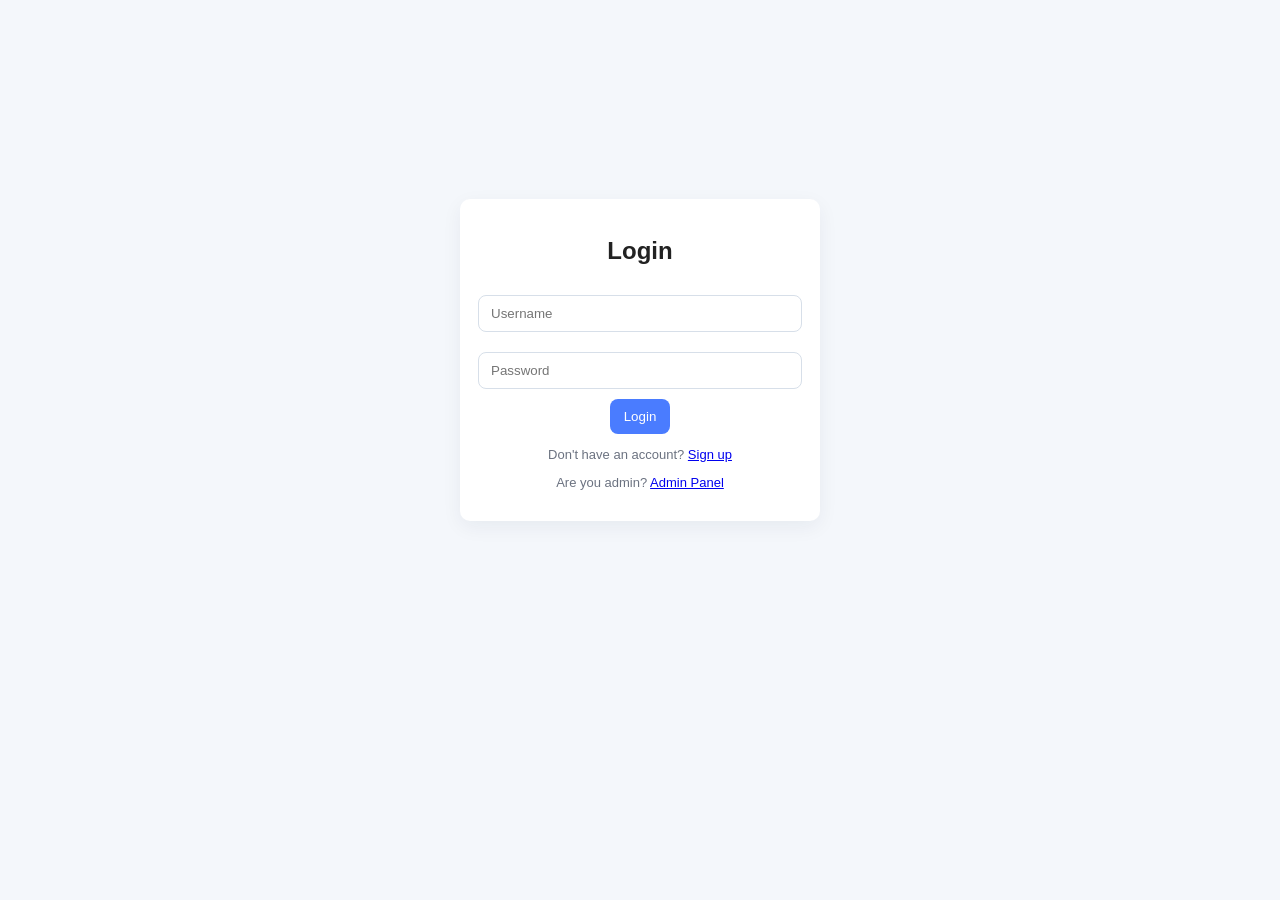
<file: index.html>
<!DOCTYPE html>
<html>
<head>
  <meta charset="utf-8" />
  <title>Quiz App — Login / Signup</title>
  <link rel="stylesheet" href="style.css">
</head>
<body>

  <div class="auth-wrap">
    <div id="login-card" class="card auth-card">
      <h2>Login</h2>
      <input id="loginUser" placeholder="Username" />
      <input id="loginPass" type="password" placeholder="Password" />
      <button onclick="login()">Login</button>
      <p class="muted">Don't have an account? <a href="#" onclick="showSignup()">Sign up</a></p>
      <p class="muted">Are you admin? <a href="admin.html">Admin Panel</a></p>
    </div>

    <div id="signup-card" class="card auth-card hide">
      <h2>Sign Up</h2>
      <input id="newUser" placeholder="New username" />
      <input id="newPass" type="password" placeholder="New password" />
      <button onclick="signup()">Create Account</button>
      <p class="muted">Already have an account? <a href="#" onclick="showLogin()">Login</a></p>
    </div>
  </div>

<script src="app.js"></script>
</body>
</html>
</file>
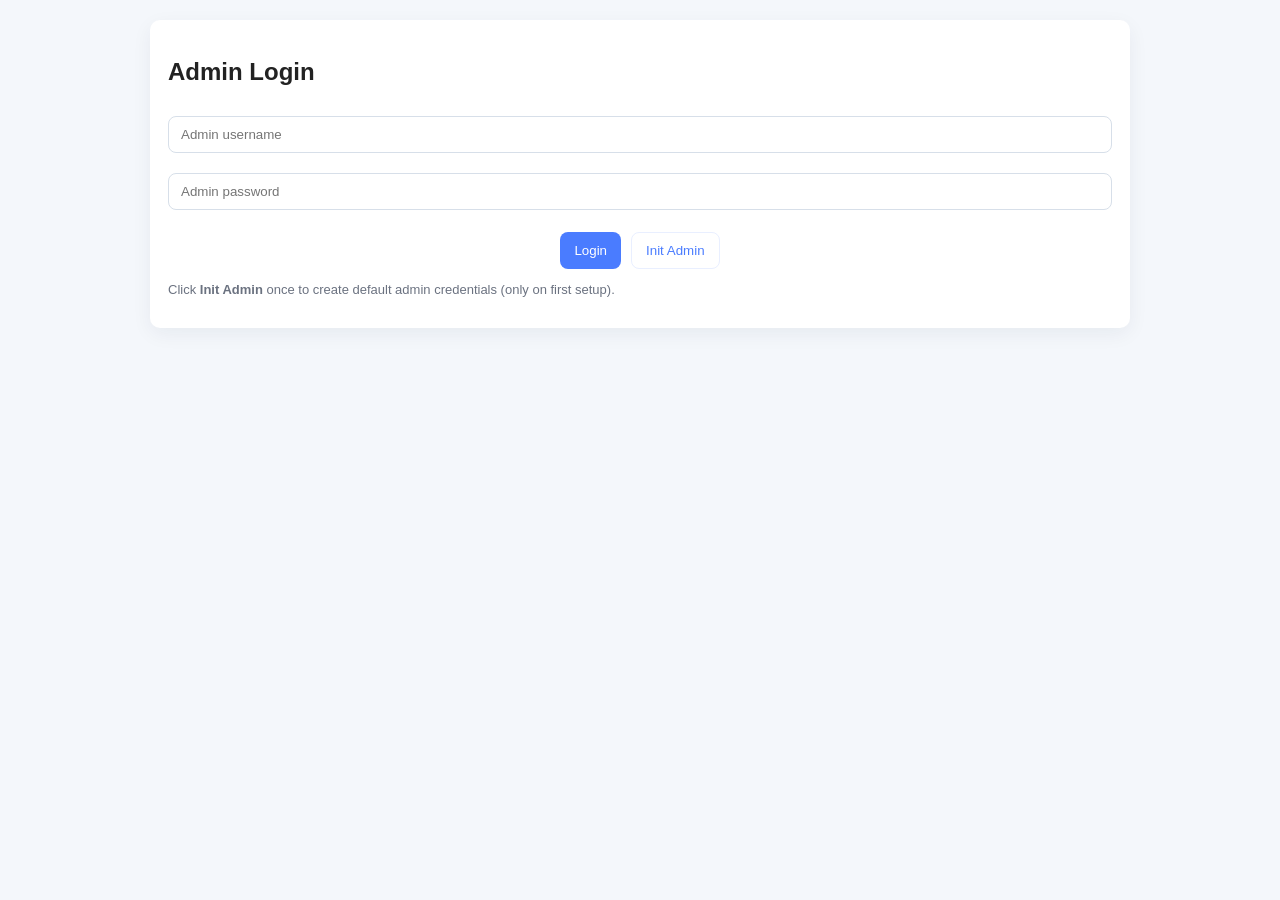
<file: admin.html>
<!DOCTYPE html>
<html>
<head>
  <meta charset="utf-8" />
  <title>Admin Panel — Quiz App</title>
  <link rel="stylesheet" href="style.css">
</head>
<body>

  <!-- Admin login card -->
  <div id="admin-login-wrap" class="container card">
    <h2>Admin Login</h2>
    <input id="adminUser" placeholder="Admin username" />
    <input id="adminPass" type="password" placeholder="Admin password" />
    <div class="row">
      <button onclick="adminLogin()">Login</button>
      <button class="btn-ghost" onclick="adminInit()">Init Admin</button>
    </div>
    <p class="muted">Click <b>Init Admin</b> once to create default admin credentials (only on first setup).</p>
  </div>

  <!-- Admin panel -->
  <div id="admin-panel" class="hide">
    <div class="admin-header card">
      <h2>Admin Dashboard</h2>
      <div>
        <button onclick="adminLogout()">Logout</button>
        <button class="btn-ghost" onclick="exportQuestions()">Export JSON</button>
      </div>
    </div>

    <div class="admin-grid">
      <div class="card">
        <h4>Total Questions</h4>
        <p id="totalQuestions">0</p>
        <h4>Total Users</h4>
        <p id="totalUsers">0</p>
      </div>

      <div class="card">
        <h4>Top Users (Best Score)</h4>
        <ul id="topUsersList"></ul>
      </div>

      <div class="card">
        <h4>Recent Attempts</h4>
        <ul id="recentAttempts"></ul>
      </div>

      <div class="card">
        <h4>Attempts Chart</h4>
        <canvas id="attemptChart" width="400" height="220"></canvas>
      </div>
    </div>

    <div class="card">
      <h3>Manage Questions</h3>

      <div class="form-row">
        <input id="qText" placeholder="Question text" />
      </div>
      <div class="form-row">
        <input id="opt1" placeholder="Option 1" />
        <input id="opt2" placeholder="Option 2" />
      </div>
      <div class="form-row">
        <input id="opt3" placeholder="Option 3" />
        <input id="opt4" placeholder="Option 4" />
      </div>
      <div class="form-row">
        <input id="correct" placeholder="Correct answer (exact text)" />
      </div>
      <div class="row">
        <button onclick="addQuestion()">Add Question</button>
        <button class="btn-ghost" onclick="refreshQuestionList()">Refresh List</button>
      </div>

      <hr/>

      <h4>Existing Questions (<span id="countQuestions">0</span>)</h4>
      <div id="questionsList" class="questions-list"></div>
    </div>
  </div>

<script src="admin.js"></script>
</body>
</html>
</file>
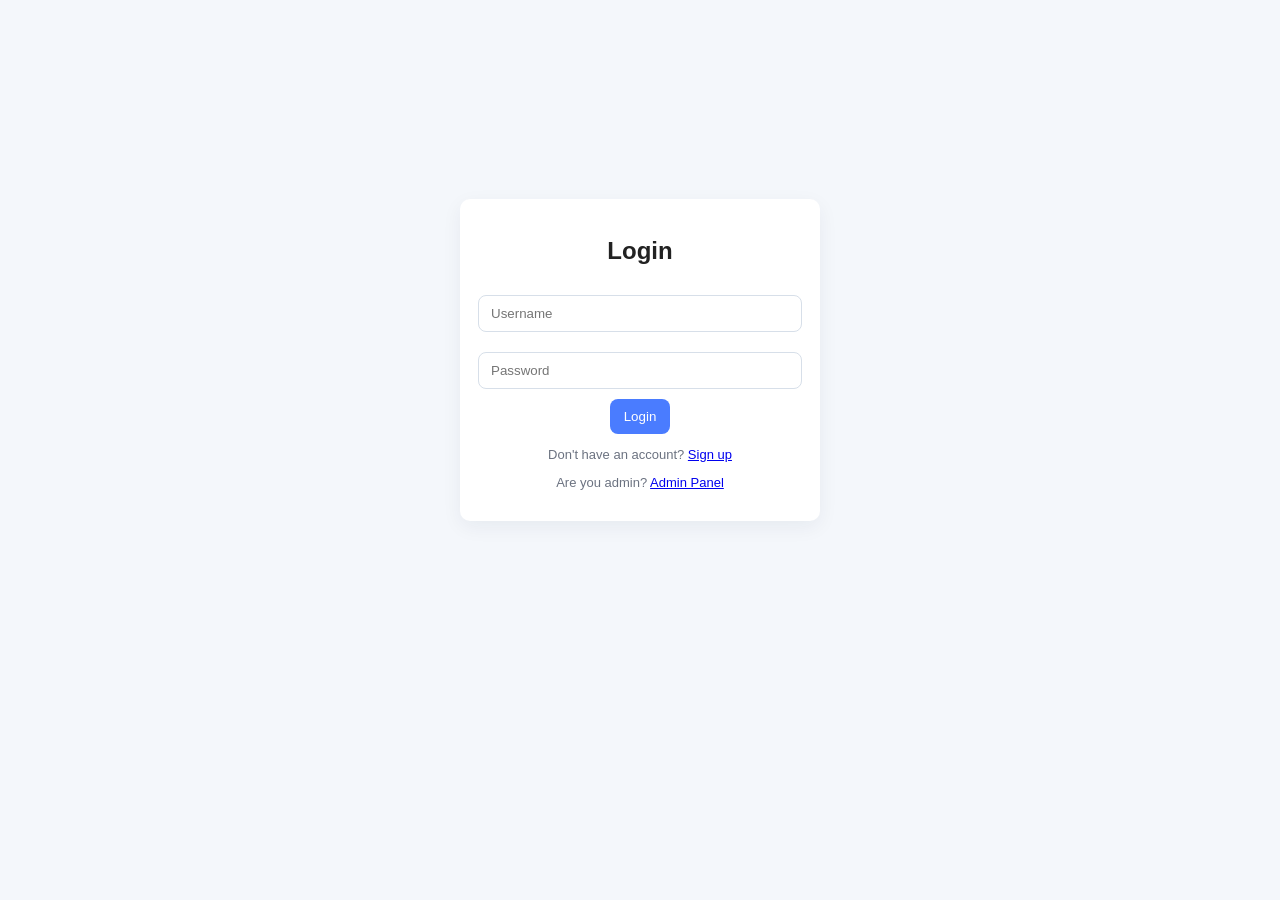
<file: profile.html>
<!DOCTYPE html>
<html>
<head>
  <meta charset="utf-8" />
  <title>Profile — Quiz App</title>
  <link rel="stylesheet" href="style.css">
</head>
<body>

  <div class="container card">
    <h2>Welcome, <span id="username-display"></span></h2>

    <div class="profile-grid">
      <div class="stat-card">
        <h4>Total Attempts</h4>
        <p id="attempts">0</p>
      </div>
      <div class="stat-card">
        <h4>Best Score</h4>
        <p id="bestScore">0</p>
      </div>
      <div class="stat-card">
        <h4>Last Score</h4>
        <p id="lastScore">-</p>
      </div>
    </div>

    <div class="actions">
      <button onclick="startQuiz()">Start Quiz</button>
      <button onclick="goAdmin()">Admin Panel</button>
      <button class="btn-ghost" onclick="logout()">Logout</button>
    </div>
  </div>

<script src="app.js"></script>
</body>
</html>
</file>
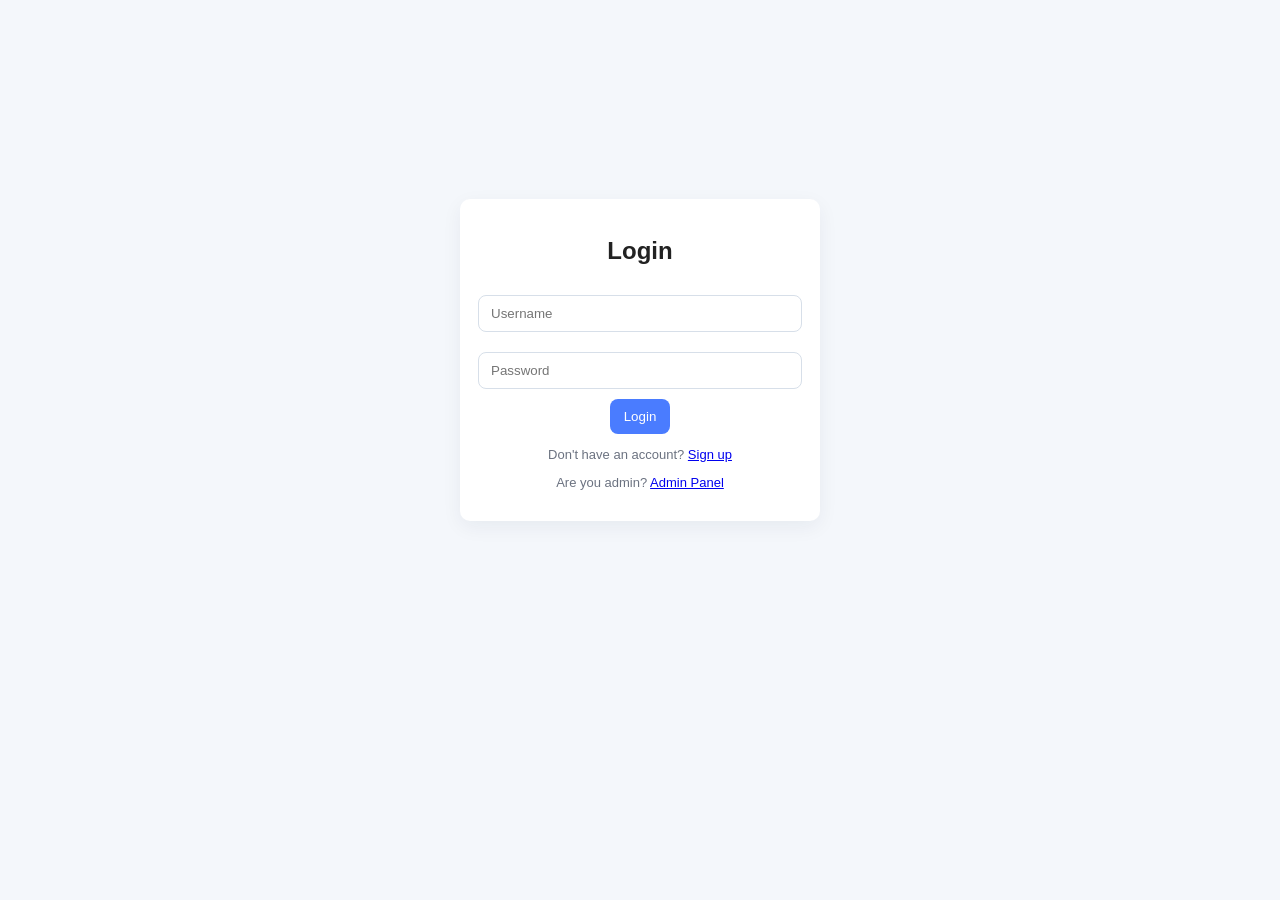
<file: quiz.html>
<!DOCTYPE html>
<html>
<head>
  <meta charset="utf-8" />
  <title>Quiz — Manual Testing</title>
  <link rel="stylesheet" href="style.css">
</head>
<body>

  <div id="quiz-wrap" class="container card">
    <div class="quiz-header">
      <h2>Manual Testing Quiz</h2>
      <div>
        <span id="timer">15s</span>
        <button class="btn-ghost" onclick="logout()">Logout</button>
      </div>
    </div>

    <h3 id="question">Question text</h3>

    <div id="options" class="options"></div>

    <div class="row">
      <button onclick="nextQuestion()">Next</button>
      <button class="btn-ghost" onclick="restartQuiz()">Restart</button>
    </div>
  </div>

  <div id="score-box" class="container card hide">
    <h2>Your Result</h2>
    <p id="score"></p>
    <div class="row">
      <button onclick="restartQuiz()">Take Again</button>
      <button class="btn-ghost" onclick="logout()">Logout</button>
    </div>
  </div>

<script src="quiz.js"></script>
</body>
</html>
</file>
<file: style.css>
:root{
  --bg: #f4f7fb;
  --card: #ffffff;
  --accent: #4a7cff;
  --muted: #6b7280;
  --success: #2ecc71;
  --danger: #e74c3c;
  --panel: #f8fafc;
}

*{box-sizing:border-box}
body{
  margin:0;
  font-family:Inter, Arial, sans-serif;
  background:var(--bg);
  color:#222;
}

/* common card */
.card{
  background:var(--card);
  padding:18px;
  margin:20px auto;
  border-radius:10px;
  width:95%;
  max-width:980px;
  box-shadow:0 6px 20px rgba(20,30,60,0.06);
}

.auth-wrap{
  display:flex;
  gap:24px;
  flex-direction:column;
  align-items:center;
  justify-content:center;
  min-height:80vh;
}

.auth-card{ width:360px; text-align:center; }

input{
  width:100%;
  padding:10px 12px;
  margin:10px 0;
  border-radius:8px;
  border:1px solid #d7dfe9;
  outline:none;
}
input:focus{ border-color:var(--accent); box-shadow:0 0 0 4px rgba(74,124,255,0.08); }

button{
  padding:10px 14px;
  background:var(--accent);
  color:white;
  border:none;
  border-radius:8px;
  cursor:pointer;
}
button.btn-ghost{
  background:transparent;
  color:var(--accent);
  border:1px solid rgba(74,124,255,0.12);
}

.muted{ color:var(--muted); font-size:13px; }
.hide{ display:none; }

/* profile */
.profile-grid{ display:flex; gap:12px; justify-content:center; margin:16px 0; flex-wrap:wrap; }
.stat-card{ padding:12px; width:150px; border-radius:8px; background:var(--panel); box-shadow:inset 0 0 0 1px rgba(14,21,44,0.02); }
.stat-card h4{ margin:0; font-size:13px; color:var(--muted); }
.stat-card p{ font-size:20px; margin:8px 0 0 0; }

/* admin */
.admin-header{ display:flex; justify-content:space-between; align-items:center; }
.admin-grid{ display:grid; grid-template-columns:repeat(auto-fit,minmax(220px,1fr)); gap:14px; margin:12px 0; }

.questions-list{ max-height:300px; overflow:auto; border-radius:8px; padding:8px; background:#fbfcfe; }
.q-item{ padding:10px; border-radius:8px; display:flex; gap:10px; align-items:flex-start; justify-content:space-between; border-bottom:1px dashed #eef3ff; }
.q-item p{ margin:0; font-size:14px; color:#111; }
.q-actions button{ margin-left:8px; padding:6px 8px; font-size:13px; }

/* quiz */
.quiz-header{ display:flex; justify-content:space-between; align-items:center; margin-bottom:12px; }
.options{ display:flex; flex-direction:column; gap:10px; margin:12px 0; }
.options button{ text-align:left; padding:12px; border-radius:8px; background:#f3f6ff; border:1px solid #e6eefc; color:#1b2440; cursor:pointer; }
.options button.correct{ background:var(--success); color:white; border-color:transparent; }
.options button.wrong{ background:var(--danger); color:white; border-color:transparent; }
.row{ display:flex; gap:10px; justify-content:center; margin-top:12px; }
.form-row{ display:flex; gap:8px; }
.questions-list .q-text{ flex:1; text-align:left; }

/* responsive */
@media (max-width:700px){
  .admin-grid{ grid-template-columns:1fr; }
  .auth-wrap{ padding:20px 0; }
}
</file>
